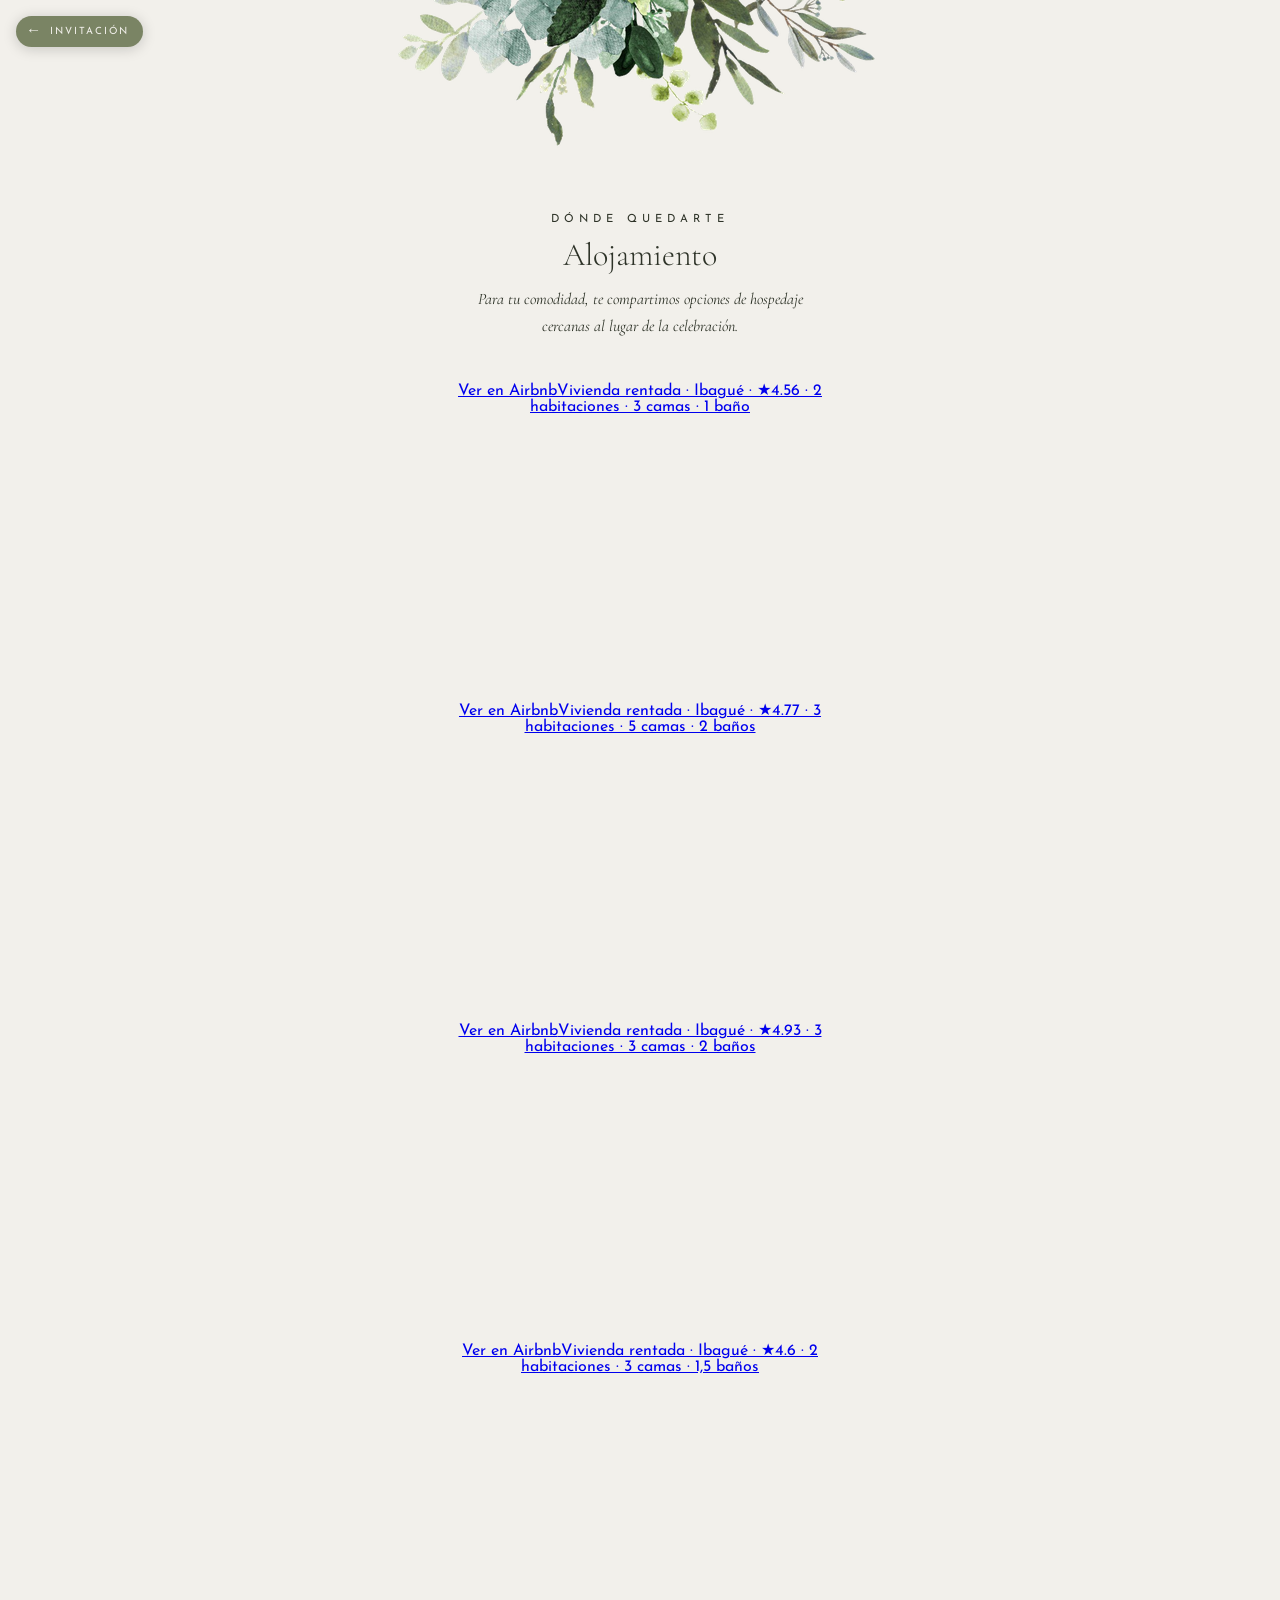
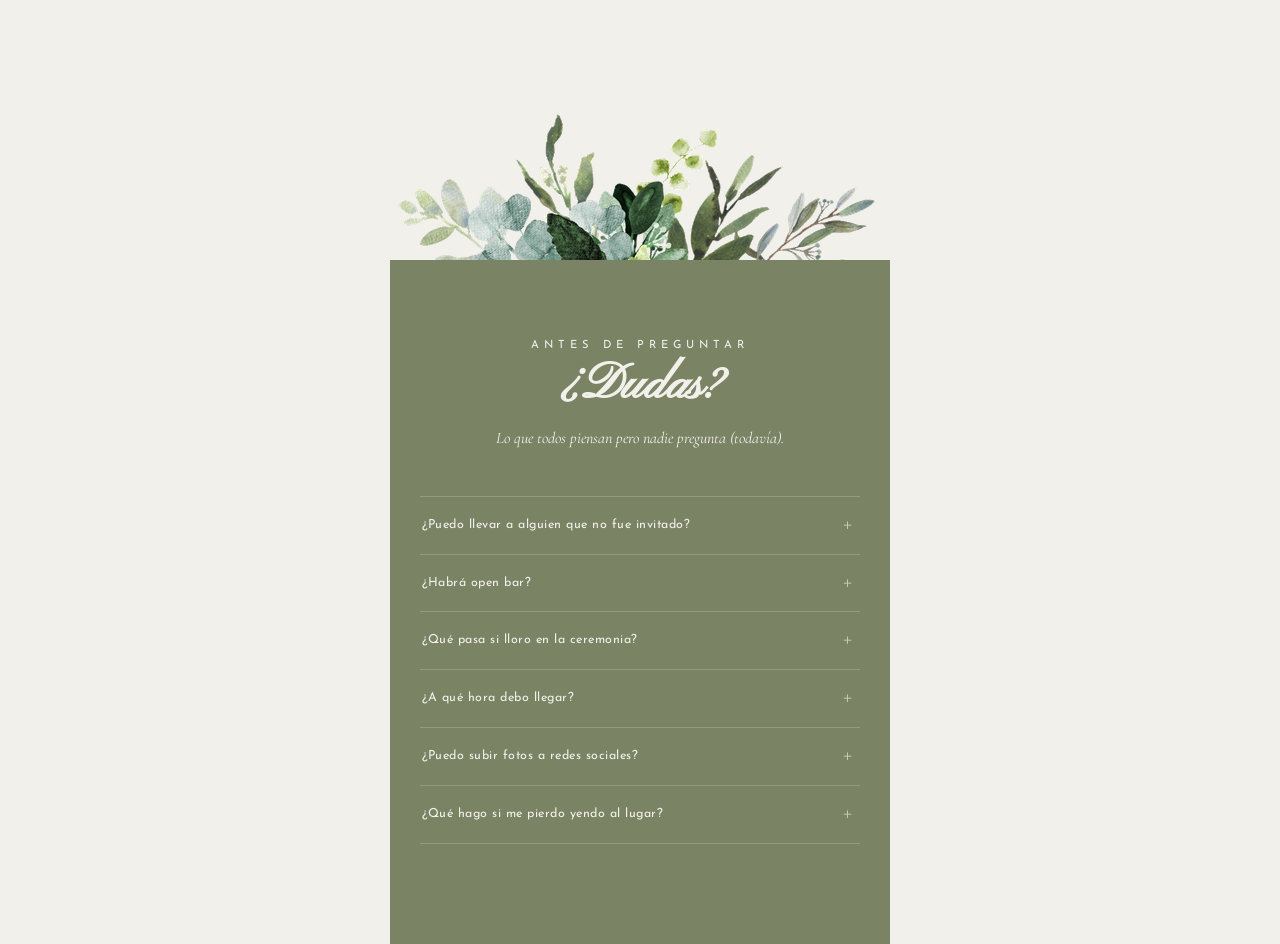
<file: recomendaciones.html>
<!DOCTYPE html>
<html lang="es">

<head>
    <meta charset="UTF-8" />
    <meta name="viewport" content="width=device-width, initial-scale=1.0" />
    <title>Recomendaciones</title>

    <link
        href="https://fonts.googleapis.com/css2?family=Pinyon+Script&family=Cormorant+Garamond:wght@300;400&family=Josefin+Sans:wght@300;400&display=swap"
        rel="stylesheet">

    <link rel="stylesheet" href="./css/styles.css" />
</head>

<body>
    <div class="wrap">

        <!-- ================= VESTIMENTA ================= -->
        <section class="sec2">

            <img class="euc-top"
                src="[data-uri]"
                alt="">

            <div class="sec2-inner">

                <a href="./index.html" class="back-btn">
                    <span class="back-btn-arrow">&#8592;</span>
                    <span>Invitación</span>
                </a>

                <p class="airbnb-eyebrow">Dónde quedarte</p>
                <h2 class="airbnb-titulo">Alojamiento</h2>
                <p class="airbnb-sub">
                    Para tu comodidad, te compartimos opciones de hospedaje
                    cercanas al lugar de la celebración.
                </p>

                <div class="airbnb-grid">
                    <!-- Pega aquí los embeds de Airbnb -->
                    <div class="airbnb-embed-frame" data-id="1226022249982008883" data-view="home"
                        data-hide-price="true" style="width: 450px; height: 300px; margin: auto;"><a
                            href="https://es-l.airbnb.com/rooms/1226022249982008883?check_in=2026-05-01&amp;check_out=2026-05-03&amp;guests=1&amp;adults=1&amp;s=66&amp;source=embed_widget">Ver
                            en Airbnb</a><a
                            href="https://es-l.airbnb.com/rooms/1226022249982008883?check_in=2026-05-01&amp;check_out=2026-05-03&amp;guests=1&amp;adults=1&amp;s=66&amp;source=embed_widget"
                            rel="nofollow">Vivienda rentada · Ibagué · ★4.56 · 2 habitaciones · 3 camas · 1 baño</a>
                        <script async="" src="https://www.airbnb.com.co/embeddable/airbnb_jssdk"></script>
                    </div>
                    <div class="airbnb-embed-frame" data-id="1240703629539773068" data-view="home"
                        data-hide-price="true" style="width: 450px; height: 300px; margin: auto;"><a
                            href="https://es-l.airbnb.com/rooms/1240703629539773068?check_in=2026-05-01&amp;check_out=2026-05-03&amp;guests=1&amp;adults=1&amp;s=66&amp;source=embed_widget">Ver
                            en Airbnb</a><a
                            href="https://es-l.airbnb.com/rooms/1240703629539773068?check_in=2026-05-01&amp;check_out=2026-05-03&amp;guests=1&amp;adults=1&amp;s=66&amp;source=embed_widget"
                            rel="nofollow">Vivienda rentada · Ibagué · ★4.77 · 3 habitaciones · 5 camas · 2 baños</a>
                        <script async="" src="https://www.airbnb.com.co/embeddable/airbnb_jssdk"></script>
                    </div>
                    <div class="airbnb-embed-frame" data-id="1471015517652699756" data-view="home"
                        data-hide-price="true" style="width: 450px; height: 300px; margin: auto;"><a
                            href="https://es-l.airbnb.com/rooms/1471015517652699756?check_in=2026-05-01&amp;check_out=2026-05-03&amp;guests=1&amp;adults=1&amp;s=66&amp;source=embed_widget">Ver
                            en Airbnb</a><a
                            href="https://es-l.airbnb.com/rooms/1471015517652699756?check_in=2026-05-01&amp;check_out=2026-05-03&amp;guests=1&amp;adults=1&amp;s=66&amp;source=embed_widget"
                            rel="nofollow">Vivienda rentada · Ibagué · ★4.93 · 3 habitaciones · 3 camas · 2 baños</a>
                        <script async="" src="https://www.airbnb.com.co/embeddable/airbnb_jssdk"></script>
                    </div>
                    <div class="airbnb-embed-frame" data-id="1172409945139518103" data-view="home"
                        data-hide-price="true" style="width: 450px; height: 300px; margin: auto;"><a
                            href="https://es-l.airbnb.com/rooms/1172409945139518103?check_in=2026-05-01&amp;check_out=2026-05-03&amp;guests=1&amp;adults=1&amp;s=66&amp;source=embed_widget">Ver
                            en Airbnb</a><a
                            href="https://es-l.airbnb.com/rooms/1172409945139518103?check_in=2026-05-01&amp;check_out=2026-05-03&amp;guests=1&amp;adults=1&amp;s=66&amp;source=embed_widget"
                            rel="nofollow">Vivienda rentada · Ibagué · ★4.6 · 2 habitaciones · 3 camas · 1,5 baños</a>
                        <script async="" src="https://www.airbnb.com.co/embeddable/airbnb_jssdk"></script>
                    </div>
                </div>



            </div>

            <img class="euc-bottom"
                src="[data-uri]"
                alt="">

        </section>

        <!-- ================= FAQs ================= -->
        <section class="sec-faq">

            <p class="faq-eyebrow">Antes de preguntar</p>
            <h2 class="faq-titulo">¿Dudas?</h2>
            <p class="faq-sub">Lo que todos piensan pero nadie pregunta (todavía).</p>

            <div class="faq-list">

                <div class="faq-item">
                    <div class="faq-q" role="button" tabindex="0">
                        <span>¿Puedo llevar a alguien que no fue invitado?</span>
                        <span class="faq-q-icon">+</span>
                    </div>
                    <div class="faq-a">
                        Piidi llivir i ilgiin qii ni fii invitidi: No omeeee. Ya el bolsillo no aguanta.
                    </div>
                </div>

                <div class="faq-item">
                    <div class="faq-q" role="button" tabindex="0">
                        <span>¿Habrá open bar?</span>
                        <span class="faq-q-icon">+</span>
                    </div>
                    <div class="faq-a">
                        50 luquitas al nequi y lo revisamos, por el momento esta semiopen.
                    </div>
                </div>

                <div class="faq-item">
                    <div class="faq-q" role="button" tabindex="0">
                        <span>¿Qué pasa si lloro en la ceremonia?</span>
                        <span class="faq-q-icon">+</span>
                    </div>
                    <div class="faq-a">
                        Selfie y recuerdo para la vida. Gracias por estar en este momento, xoxo.
                    </div>
                </div>

                <div class="faq-item">
                    <div class="faq-q" role="button" tabindex="0">
                        <span>¿A qué hora debo llegar?</span>
                        <span class="faq-q-icon">+</span>
                    </div>
                    <div class="faq-a">
                        Camila no quiere perder un ojo. Por la salud mental de la novia, por favor puntualidad.
                    </div>
                </div>

                <div class="faq-item">
                    <div class="faq-q" role="button" tabindex="0">
                        <span>¿Puedo subir fotos a redes sociales?</span>
                        <span class="faq-q-icon">+</span>
                    </div>
                    <div class="faq-a">
                        Miss mi spider, asisto, acudo, confirmo.
                    </div>
                </div>

                <div class="faq-item">
                    <div class="faq-q" role="button" tabindex="0">
                        <span>¿Qué hago si me pierdo yendo al lugar?</span>
                        <span class="faq-q-icon">+</span>
                    </div>
                    <div class="faq-a">
                        Hay una clínica muy buena en Ibagué; si tiene menos de 50, por favor diríjase a urgencias.
                        ¡Mentiriiis! Waze y Google Maps son tus amigos.
                    </div>
                </div>

            </div>

        </section>

    </div>

    <script src="./js/index.js"></script>
</body>

</html>
</file>
<file: css/styles.css>
* {
  margin: 0;
  padding: 0;
  box-sizing: border-box
}

html {
  scroll-behavior: smooth
}

body {
  font-family: 'Josefin Sans', sans-serif;
  background: #F2F0EB;
  overflow-x: hidden;
  -webkit-font-smoothing: antialiased;
  color: #2E3328;
}

.wrap {
  max-width: 500px;
  margin: 0 auto;
  background: #F2F0EB;
  overflow: hidden;
}

/* ========================
   HERO
   ======================== */

.hero {
  position: relative;
  width: 100%;
  height: 58vh;
  min-height: 340px;
  max-height: 480px;
  overflow: hidden;
}

.hero-img {
  position: absolute;
  inset: 0;
  width: 100%;
  height: 100%;
  object-fit: cover;
  z-index: 0;
}

.hero-vig {
  position: absolute;
  inset: 0;
  background: radial-gradient(ellipse at center, transparent 30%, rgba(50, 60, 40, .28) 100%);
  z-index: 1;
  pointer-events: none;
}

.hero-fade {
  position: absolute;
  bottom: 0;
  left: 0;
  width: 100%;
  height: 70px;
  background: linear-gradient(0deg, rgba(242, 240, 235, .85) 0%, transparent 100%);
  z-index: 2;
  pointer-events: none;
}

.hero-content {
  position: relative;
  z-index: 2;
  width: 100%;
  height: 100%;
  display: flex;
  flex-direction: column;
  align-items: center;
  justify-content: center;
  padding: 0 24px;
  margin-top: -20px;
}

.hname {
  font-family: 'Pinyon Script', cursive;
  color: #fff;
  text-shadow: 0 2px 18px rgba(0, 0, 0, .22), 0 1px 4px rgba(0, 0, 0, .12);
  text-align: center;
  line-height: 1.05;
}

.hn1 {
  font-size: clamp(3rem, 10vw, 4.8rem);
  opacity: 0;
  animation: fi .9s ease .3s forwards
}

.hamp {
  font-family: 'Pinyon Script', cursive;
  font-size: clamp(1.5rem, 4.5vw, 2.1rem);
  color: rgba(255, 255, 255, .72);
  text-shadow: 0 2px 12px rgba(0, 0, 0, .15);
  opacity: 0;
  animation: fi .9s ease .6s forwards;
  padding-top: 10px;
}

.hn2 {
  font-size: clamp(3rem, 10vw, 4.8rem);
  opacity: 0;
  animation: fi .9s ease .9s forwards
}

.hdate {
  margin-top: 20px;
  font-weight: 200;
  font-size: .82rem;
  letter-spacing: 5px;
  color: rgba(255, 255, 255, .75);
  text-shadow: 0 1px 8px rgba(0, 0, 0, .15);
  opacity: 0;
  animation: fi .8s ease 1.3s forwards;
}

/* Scroll hint */

.hero-hint {
  position: absolute;
  bottom: 14px;
  left: 0;
  width: 100%;
  text-align: center;
  z-index: 3;
  opacity: 0;
  animation: fi .7s ease 1.8s forwards;
}

.hint-txt {
  font-weight: 400;
  font-size: .58rem;
  letter-spacing: 2.5px;
  text-transform: uppercase;
  color: #3D4A35;
}

.hint-arrow {
  display: block;
  margin-top: 2px;
  color: #4A5740;
  font-size: .85rem;
  animation: bounce 2.2s ease-in-out infinite;
}

/* ========================
   SECTION 2
   ======================== */

.sec2 {
  position: relative;
  width: 100%;
  background: #F2F0EB;
}

.euc-top,
.euc-bottom {
  width: 100%;
  display: block;
  pointer-events: none;
}

.sec2-inner {
  padding: 2px 32px 8px;
  text-align: center;
}

/* Monogram */

.mono {
  display: flex;
  align-items: center;
  justify-content: center;
  margin: 0 0 18px;
  opacity: 0;
  transform: translateY(14px);
}

.mono.vis {
  opacity: 1;
  transform: translateY(0);
  transition: all .8s ease;
}

.mono-l {
  font-family: 'Cormorant Garamond', serif;
  font-weight: 300;
  color: #2E3328;
  line-height: 1;
  display: flex;
  height: 48px;
  font-size: 3rem;
}

.mono-j {
  font-size: 2.6rem;
  margin-bottom: 2px;
}

.mono-bar {
  width: 1.5px;
  height: 44px;
  background: #6B7B5E;
  margin: 0 18px;
}

/* Texto */

.casamos {
  text-align: center;
  margin-bottom: 18px;
  opacity: 0;
  transform: translateY(14px);
}

.casamos.vis {
  opacity: 1;
  transform: translateY(0);
  transition: all .8s ease .1s;
}

.casamos-t {
  font-weight: 400;
  font-size: .8rem;
  letter-spacing: 4px;
  text-transform: uppercase;
  color: #2E3328;
  margin-bottom: 6px;
}

.casamos-s {
  font-family: 'Cormorant Garamond', serif;
  font-style: italic;
  font-size: 1rem;
  color: #5A6650;
  line-height: 1.6;
}

.note {
  display: block;
  margin-top: 30px;
  font-size: .72rem;
  font-family: 'Cormorant Garamond', serif;
  font-style: italic;
  font-size: 1rem;
  color: #5A6650;
  line-height: 1.6;
}

/* Foto */

.foto-wrap {
  width: 100%;
  max-width: 300px;
  margin: 0 auto 8px;
  opacity: 0;
  transform: translateY(16px);
}

.foto-wrap.vis {
  opacity: 1;
  transform: translateY(0);
  transition: all .9s ease .2s;
}

.foto-wrap img {
  width: 100%;
  display: block;
  border-radius: 2px;
}

/* ========================
   SECTION 3
   ======================== */

.sec3 {
  background: #7A8464;
  color: #F2F0EB;
  text-align: center;
  padding: 90px 28px 70px;
  /* más aire arriba */
}

/* Texto superior */

.sec3-text {
  font-family: 'Cormorant Garamond', serif;
  font-weight: 300;
  font-size: 1.05rem;
  line-height: 1.8;
  letter-spacing: .2px;
  max-width: 420px;
  margin: 0 auto 55px;
}

/* Fecha */

.fecha-top {
  letter-spacing: 6px;
  font-size: .75rem;
  margin-bottom: 18px;
}

.fecha-mid {
  display: flex;
  align-items: center;
  justify-content: center;
  gap: 26px;
  margin-bottom: 55px;
}

.fecha-col {
  display: flex;
  flex-direction: column;
  align-items: center;
  gap: 6px;
}

.fecha-line {
  width: 70px;
  height: 2px;
  background: #F2F0EB;
  opacity: .6;
}

.fecha-dia,
.fecha-ano {
  font-size: .72rem;
  letter-spacing: 3px;
  margin-block: 0.3rem;
}

.fecha-num {
  font-family: 'Pinyon Script', cursive;
  font-size: 4.2rem;
  line-height: 1;
  margin-right: 1rem;
}

/* Countdown */

.countdown-title {
  letter-spacing: 6px;
  font-size: .7rem;
  margin-bottom: 20px;
}

.countdown-time {
  display: flex;
  justify-content: center;
  gap: 26px;
}

.countdown-time span {
  display: block;
  font-size: 1.9rem;
  font-weight: 300;
}

.countdown-time small {
  font-size: .62rem;
  letter-spacing: 1.5px;
  opacity: .85;
}

/* ========================
   VESTIMENTA
   ======================== */

.vestimenta {
  text-align: center;
  margin-top: 2.5rem;
}

.vest-title {
  font-size: .85rem;
  letter-spacing: 3px;
  margin-block: 10px;
}

.vest-sub {
  font-family: 'Cormorant Garamond', serif;
  font-size: 1rem;
  margin-bottom: 14px;
}

.vest-img {
  width: 34px;
  margin: 0 auto 14px;
  display: block;
}

.vest-note {
  font-family: 'Cormorant Garamond', serif;
  font-size: .9rem;
  line-height: 1.6;
  max-width: 320px;
  margin: 0 auto;
}

.vest-link-text {
  font-family: 'Cormorant Garamond', serif;
  font-size: 1.9rem;
}

.vest-links {
  display: flex;
  justify-content: center;
  gap: 22px;
  margin-top: 22px;
}

.vest-link {
  text-decoration: none;
  color: inherit;
  display: flex;
  flex-direction: column;
  align-items: center;
  gap: 6px;
}

/* texto pequeño */

.vest-link span {
  font-size: .8rem;
  letter-spacing: 1.5px;
  opacity: .85;
}

/* hover sutil */

.vest-link img{
  width:66px;
  height:66px;
  padding: 6px;
  border:1.5px solid rgba(242,240,235,.7);
  border-radius:50%;
  background:transparent;
  object-fit:contain;      
  transition:all .25s ease;
}

/* ========================
   EVENTOS
   ======================== */

.eventos {
  padding-top: 40px;
  padding-bottom: 10px;
}

.evento {
  text-align: center;
  margin-bottom: 55px;
}

.evento-icon {
  width: 42px;
  margin: 0 auto 10px;
  opacity: .75;
}

.evento-hora {
  font-family: 'Cormorant Garamond', serif;
  font-size: 1rem;
  margin-bottom: 6px;
}

.evento-titulo {
  font-size: .8rem;
  letter-spacing: 3px;
  margin-bottom: 6px;
}

.evento-lugar {
  font-weight: 500;
  font-size: .9rem;
}

.evento-ciudad {
  font-family: 'Cormorant Garamond', serif;
  font-style: italic;
  font-size: .85rem;
  margin-bottom: 14px;
}

/* Botón elegante */

.evento-btn {
  display: inline-block;
  background: #7A8464;
  color: #F2F0EB;
  padding: 8px 18px;
  border-radius: 8px;
  font-size: .75rem;
  text-decoration: none;
  transition: all .25s ease;
}

.evento-btn:hover {
  transform: translateY(-1px);
  box-shadow: 0 6px 14px rgba(0, 0, 0, .12);
}

.sec3-text,
.fecha-box,
.countdown,
.vestimenta,
.evento,
.regalos,
.rsvp,
.cierre-bloque,
.foto-marco,
.foto-cita {
  opacity: 0;
  transform: translateY(18px);
}

/* Cuando aparecen */

.sec3-text.vis,
.vestimenta.vis,
.fecha-box.vis,
.countdown.vis,
.evento.vis,
.regalos.vis,
.rsvp.vis,
.cierre-bloque.vis,
.foto-marco.vis,
.foto-cita.vis {
  opacity: 1;
  transform: translateY(0);
  transition: all .9s ease;
}

/* ========================
   REGALOS + RSVP
   ======================== */

/* Iconos */

.regalos-icon,
.rsvp-icon {
  width: 42px;
  margin: 0 auto 14px;
  display: block;
  opacity: .9;
}

.regalos-icon-line {
  width: 34px;
  margin: 8px auto 12px;
  display: block;
  opacity: .85;
}

/* Títulos */

.regalos-title,
.rsvp-title {
  font-size: .8rem;
  letter-spacing: 4px;
  margin-bottom: 35px;
}

/* Texto */

.regalos-text,
.rsvp-text,
.cierre-text{
  font-family: 'Cormorant Garamond', serif;
  max-width:300px;     
  margin:20px auto 12px; 
  line-height:1.6;     
}

.regalos-sub {
  margin-top: 35px;
  font-size: .72rem;
  letter-spacing: 2px;
}

.regalos-bank {
  font-family: 'Cormorant Garamond', serif;
  font-size: .85rem;
  line-height: 1.5;
}

/* Botón RSVP */

.rsvp-btn {
  display: inline-block;
  background: #F2F0EB;
  color: #7A8464;
  padding: 10px 22px;
  border-radius: 10px;
  font-size: .8rem;
  text-decoration: none;
  transition: all .25s ease;
}

.rsvp-btn:hover {
  transform: translateY(-1px);
  box-shadow: 0 8px 18px rgba(0, 0, 0, .15);
}

.regalos-icon svg {
  width: 46px;
  height: auto;
  display: block;
  margin: 0 auto 14px;
}

/* ========================
   CIERRE
   ======================== */

.cierre {
  padding-top: 70px;
  padding-bottom: 90px;
}

.cierre-bloque {
  text-align: center;
  margin-bottom: 40px;
}

/* Títulos pequeños */

.cierre-title {
  font-size: .75rem;
  letter-spacing: 4px;
  margin-bottom: 10px;
}

.cierre-title.mt {
  margin-top: 32px;
}

/* Texto */

.cierre-text {
  font-family: 'Cormorant Garamond', serif;
  font-size: .95rem;
  line-height: 1.7;
  max-width: 360px;
  margin: 0 auto;
}

/* Presencia */

.cierre-presencia {
  margin-top: 40px;
  font-size: .7rem;
  letter-spacing: 3px;
}

/* Gracias final */

.cierre-gracias {
  font-family: 'Pinyon Script', cursive;
  font-size: 2.2rem;
  margin-top: 10px;
}

/* ========================
   FOTO FINAL
   ======================== */

/* Cita */

.foto-cita {
  font-family: 'Cormorant Garamond', serif;
  font-size: .95rem;
  line-height: 1.7;
  text-align: center;
  max-width: 360px;
  margin: 10px auto 26px;
}

.foto-cita span {
  display: block;
  margin-top: 6px;
  font-size: .8rem;
}

/* Marco de foto */

.foto-marco {
  background: #fff;
  padding: 14px;
  max-width: 320px;
  margin: 0 auto;
  box-shadow: 0 6px 18px rgba(0, 0, 0, .08);
}

.foto-marco img {
  width: 100%;
  display: block;
}

/* Recomendaciones */

.recomendaciones {
  margin-top: 32px;
  font-size: .75rem;
  letter-spacing: 4px;
}

/* ========================
   BACK BUTTON
   ======================== */

.back-btn {
  position: fixed;
  top: 16px;
  left: 16px;
  z-index: 200;
  display: flex;
  align-items: center;
  gap: 7px;
  background: #7A8464;
  color: #F2F0EB;
  text-decoration: none;
  padding: 8px 14px 8px 10px;
  border-radius: 20px;
  font-family: 'Josefin Sans', sans-serif;
  font-size: .62rem;
  letter-spacing: 2px;
  text-transform: uppercase;
  box-shadow: 0 2px 14px rgba(0, 0, 0, .18);
  transition: transform .2s ease, box-shadow .2s ease;
}

.back-btn:hover,
.back-btn:active {
  transform: translateX(-3px);
  box-shadow: 0 4px 18px rgba(0, 0, 0, .22);
}

.back-btn-arrow {
  font-size: .95rem;
  line-height: 1;
}

/* ========================
   HOTEL CARD
   ======================== */

.hotel-card {
  background: #fff;
  border-radius: 16px;
  overflow: hidden;
  box-shadow: 0 4px 20px rgba(46, 51, 40, .12);
  text-align: left;
  font-family: 'Josefin Sans', sans-serif;
  width: 100%;
}

.hotel-card-img {
  width: 100%;
  height: 190px;
  overflow: hidden;
}

.hotel-card-img img {
  width: 100%;
  height: 100%;
  object-fit: cover;
  display: block;
}

.hotel-card-info {
  padding: 14px 16px 16px;
}

.hotel-card-top {
  display: flex;
  justify-content: space-between;
  align-items: flex-start;
  margin-bottom: 12px;
}

.hotel-card-name {
  font-size: .88rem;
  font-weight: 500;
  color: #2E3328;
  margin-bottom: 3px;
}

.hotel-card-city {
  font-size: .75rem;
  color: #7A8464;
}

.hotel-card-btn {
  display: inline-block;
  font-family: 'Josefin Sans', sans-serif;
  font-size: .65rem;
  letter-spacing: 2px;
  text-transform: uppercase;
  color: #7A8464;
  text-decoration: none;
  border: 1.5px solid #7A8464;
  padding: 7px 14px;
  border-radius: 6px;
  transition: all .2s ease;
}

.hotel-card-btn:hover,
.hotel-card-btn:active {
  background: #7A8464;
  color: #F2F0EB;
}

/* ========================
   PINTEREST BUTTONS (Vestimenta)
   ======================== */

.pinterest-btns {
  display: flex;
  justify-content: center;
  gap: 16px;
  margin-top: 26px;
  opacity: 0;
  transform: translateY(14px);
}

.pinterest-btns.vis {
  opacity: 1;
  transform: translateY(0);
  transition: all .8s ease .3s;
}

.pinterest-btn {
  display: inline-block;
  padding: 10px 30px;
  border: 1.5px solid #7A8464;
  color: #7A8464;
  font-family: 'Josefin Sans', sans-serif;
  font-size: .72rem;
  letter-spacing: 3px;
  text-transform: uppercase;
  text-decoration: none;
  border-radius: 2px;
  transition: all .25s ease;
}

.pinterest-btn:hover,
.pinterest-btn:active {
  background: #7A8464;
  color: #F2F0EB;
}

/* ========================
   AIRBNB SECTION
   ======================== */

.sec-airbnb {
  background: #7A8464;
  color: #F2F0EB;
  padding: 72px 24px 80px;
  text-align: center;
}

.airbnb-eyebrow {
  font-size: .7rem;
  letter-spacing: 5px;
  text-transform: uppercase;
  opacity: .75;
  margin-bottom: 10px;
}

.airbnb-titulo {
  font-family: 'Cormorant Garamond', serif;
  font-weight: 300;
  font-size: 2rem;
  margin-bottom: 12px;
}

.airbnb-sub {
  font-family: 'Cormorant Garamond', serif;
  font-style: italic;
  font-size: 1rem;
  opacity: .85;
  line-height: 1.7;
  max-width: 360px;
  margin: 0 auto 40px;
}

.airbnb-grid {
  display: flex;
  flex-direction: column;
  gap: 20px;
  max-width: 440px;
  margin: 0 auto;
}

/* Normalizar embeds de Airbnb — overrides inline styles */
.airbnb-embed-frame {
  width: 100% !important;
  max-width: 100% !important;
  height: 300px !important;
  margin: 0 !important;
  border-radius: 16px;
  overflow: hidden;
  box-sizing: border-box !important;
  display: block;
}

.airbnb-embed-frame iframe {
  width: 100% !important;
  height: 100% !important;
  border: none;
  display: block;
}

/* Resto de embeds genéricos */
.airbnb-grid a[data-testid],
.airbnb-grid > a {
  display: block;
  width: 100%;
  border: none;
  border-radius: 16px;
  overflow: hidden;
  font-family: 'Josefin Sans', sans-serif;
}

/* Scroll-reveal para sección airbnb */
.airbnb-eyebrow,
.airbnb-titulo,
.airbnb-sub,
.airbnb-grid {
  opacity: 0;
  transform: translateY(18px);
}

.airbnb-eyebrow.vis,
.airbnb-titulo.vis,
.airbnb-sub.vis,
.airbnb-grid.vis {
  opacity: 1;
  transform: translateY(0);
  transition: all .9s ease;
}

/* ========================
   FAQ SECTION
   ======================== */

.sec-faq {
  background: #7A8464;
  color: #F2F0EB;
  padding: 80px 28px 100px;
}

.faq-eyebrow {
  font-size: .7rem;
  letter-spacing: 5px;
  text-transform: uppercase;
  opacity: .75;
  text-align: center;
  margin-bottom: 10px;
}

.faq-titulo {
  font-family: 'Pinyon Script', cursive;
  font-size: 3.2rem;
  line-height: 1;
  text-align: center;
  margin-bottom: 12px;
}

.faq-sub {
  font-family: 'Cormorant Garamond', serif;
  font-style: italic;
  font-size: 1rem;
  opacity: .85;
  line-height: 1.7;
  text-align: center;
  max-width: 340px;
  margin: 0 auto 44px;
}

.faq-list {
  max-width: 440px;
  margin: 0 auto;
}

.faq-item {
  border-bottom: 1px solid rgba(242, 240, 235, .2);
}

.faq-item:first-child {
  border-top: 1px solid rgba(242, 240, 235, .2);
}

.faq-q {
  display: flex;
  justify-content: space-between;
  align-items: center;
  gap: 14px;
  padding: 18px 2px;
  cursor: pointer;
  user-select: none;
  font-size: .78rem;
  letter-spacing: .5px;
  line-height: 1.5;
}

.faq-q-icon {
  font-size: 1.3rem;
  font-weight: 300;
  flex-shrink: 0;
  opacity: .7;
  transition: transform .3s ease;
  width: 20px;
  text-align: center;
  line-height: 1;
}

.faq-item.open .faq-q-icon {
  transform: rotate(45deg);
}

.faq-a {
  font-family: 'Cormorant Garamond', serif;
  font-size: 1.02rem;
  line-height: 1.75;
  opacity: .85;
  max-height: 0;
  overflow: hidden;
  transition: max-height .4s ease, padding .3s ease;
  padding: 0 2px;
}

.faq-item.open .faq-a {
  max-height: 300px;
  padding: 0 2px 22px;
}

/* Scroll-reveal para sección faq */
.faq-eyebrow,
.faq-titulo,
.faq-sub,
.faq-list {
  opacity: 0;
  transform: translateY(18px);
}

.faq-eyebrow.vis,
.faq-titulo.vis,
.faq-sub.vis,
.faq-list.vis {
  opacity: 1;
  transform: translateY(0);
  transition: all .9s ease;
}

/* ========================
   ANIMATIONS
   ======================== */

@keyframes fi {
  from {
    opacity: 0;
    transform: translateY(12px)
  }

  to {
    opacity: 1;
    transform: translateY(0)
  }
}

@keyframes bounce {

  0%,
  100% {
    transform: translateY(0)
  }

  50% {
    transform: translateY(6px)
  }
}
</file>
